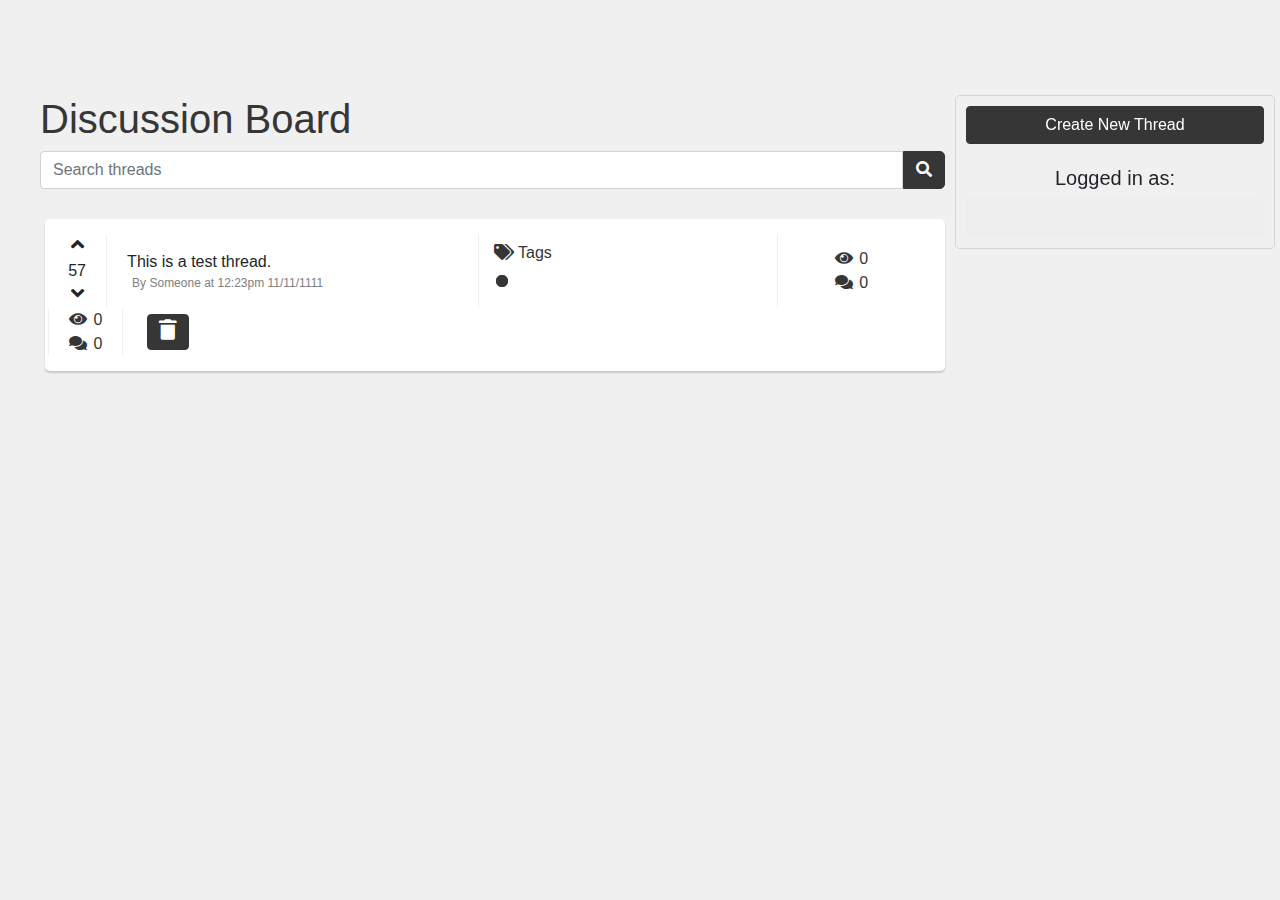
<file: bingle-web-api/src/main/resources/templates/discussion.html>
<!doctype html>

<html lang="en">
<head>
  <meta charset="utf-8">

  <title>Bingle</title>
  <meta name="description" content="The one-stop academic search engine platform.">
  <meta name="author" content="TEAM6">

  <link rel="stylesheet" href="../static/css/bootstrap.css" th:href="@{/css/bootstrap.css}">
  <link rel="stylesheet" th:href="@{/css/discussion.css}" href="../static/css/discussion.css">
  <link rel="stylesheet" href="../static/css/fontawesome-all.css" th:href="@{/css/fontawesome-all.css}">
  <link rel="stylesheet" th:href="@{/css/nav.css}" href="../static/css/nav.css">
  <!--[if lt IE 9]>
  <![endif]-->
</head>

<body>
    <div th:replace="fragments/header :: header">
    </div>

    <main role="main">

    <div class="row">    
    <div class="col-sm-9">
        <div class="heading">
            <h1>Discussion Board</h1>

            <div class="input-group" id='discussion-search'>
                    <input type="text" class="form-control search" placeholder="Search threads">
                    <div class="input-group-btn">
                        <button id="search-btn" class="btn" type="submit">
                            <i class="fa fa-search" aria-hidden="true"></i>
                        </button>
                    </div>
                </div>
        </div>
    
    <div class="content container" id='threads'>
        
        <div class="row thread" th:each="thread : ${threads}" th:id="${thread.id}" th:with="id=${thread.id}">
            <div class="col-sm-1 thread-vote">
                <div class="vote-btn upvote" th:style=" (${session.user != null} ? ( ${session.user?.voted['__${id}__'] == 1} ? 'color:orange' : 'color:black'))">
                    <i class="fa fa-angle-up" aria-hidden="true"></i>
                </div>
                <label th:text="${thread.voteCount}" class="votes">57</label>
                <div class="vote-btn downvote" th:style=" (${session.user != null} ? ( ${session.user?.voted['__${id}__'] == -1} ? 'color:blue' : 'color:black'))">
                    <i class="fa fa-angle-down" aria-hidden="true"></i>
                </div>
            </div>
            <div class="col-sm-5 thread-title">
                <!-- <h3 th:text="${thread.title}">This is a test thread.</h3> -->
                <a th:href="@{'/discussion/posts/' + ${thread.id}}" th:text="${thread.title}">This is a test thread.</a>
                <label th:text="|By ${thread.name} at ${#dates.format(thread.createdAt, 'MMM-dd-yyyy')}|">By Someone at 12:23pm 11/11/1111</label>
            </div>
            
            <div class="col-sm-4 thread-tags">
                <div class="row">
                    <div class="col-sm-12" style="margin-top: 7px;color: #363636;">
                        <i class="fa fa-tags" aria-hidden="true"></i>
                        <label>Tags</label>
                    </div>
                </div>

                <div class="row">
                    <div th:if="${thread.tags != null}" class="col-sm-12 tag-holder">
                        <label th:each="tag : ${thread.tags}" th:text="${tag}"></label>
                    </div>
                </div>
                
            </div>

            <div class="col-sm-2 thread-stats" th:unless="${session.user?.admin}">
                    <div class="stat">
                        <i class="fa fa-eye" aria-hidden="true"></i>
                        <label th:text="${thread.viewCount}">0</label>
                    </div>
                    <div>
                        <i class="fa fa-comments" aria-hidden="true"></i>
                        <label th:text="${thread.postCount}">0</label>
                    </div>
                </div>

            <div class="col-sm-1 thread-stats" th:if="${session.user?.admin}">
                <div class="stat">
                    <i class="fa fa-eye" aria-hidden="true"></i>
                    <label th:text="${thread.viewCount}">0</label>
                </div>
                <div>
                    <i class="fa fa-comments" aria-hidden="true"></i>
                    <label th:text="${thread.postCount}">0</label>
                </div>
            </div>

            <div class="col-sm-1 thread-delete" th:if="${session.user?.admin}">
                <div class="trash-btn">
                    <button class="btn delete-thread-btn" th:data-id="${thread.id}">
                        <i class="fa fa-trash" aria-hidden="true"></i>
                    </button>
                </div>
            </div>


        </div>
        
    </div>

    </div>

    <div class="col-sm-3 thread-side">
        <button id="btn-new-thread" class="btn btn-md btn-block" data-toggle="modal" data-target="#new-post-modal">
            Create New Thread
        </button>
        <div th:if="${session.user != null}">
            <h5 class="logged-in-label">Logged in as:</h5>
        </div>
        <div th:if="${session.user != null}" class="user-info">

            <h3 th:text="${session.user.username}"></h3>
        </div>
    </div>
</div> 
    </main>

    <div class="modal fade" id="new-post-modal">
        <div class="modal-dialog">
            <div class="modal-content">
               
                    <div class="modal-header">
                        <h4 class="modal-title">Create New Thread</h4>
                        <button type="button" class="close" data-dismiss="modal">&times;</button>
                    </div>
                    
                    <div class="modal-body">

                        <h4>Title</h4>


                        <div id="newpost-div">
                            <div class="input-group mb-2">
                                <input type="text" class="form-control" id="title-input" placeholder="Title">
                            </div>
                            <div class="input-group mb-2">
                                <textarea rows='10' cols='50' id="thread-input"></textarea>
                            </div>
                            <div class="input-group mb-2">
                                <input type="text" class="form-control" id="tags-input" placeholder="(Optional) Tags (Seperate each by a ';' )">
                            </div>
                        </div>
                                            


                    </div>
                        
            
                    <div class="modal-footer">
                        <button type="button" class="btn btn-success" data-dismiss="modal" id="disc-submitInfo">Submit</button>
                    </div>
              
            </div>
        </div>
    </div>

    
  <script src="../static/js/jquery-3.3.1.min.js" th:src="@{/js/jquery-3.3.1.min.js}"></script>
  <script src="../static/js/popper.min.js" th:src="@{/js/popper.min.js}"></script>
  <script src="../static/js/bootstrap.js" th:src="@{/js/bootstrap.js}"></script>
  <script src="../static/js/index.js" th:src="@{/js/index.js}"></script>
  <script src="../static/js/discussion.js" th:src="@{/js/discussion.js}"></script>
  <script th:inline="javascript">
    /*<![CDATA[*/
    $(document).ready(function() {
        console.log(/*[[${session.user}]]*/);
        var q = /*[[${session.user}]]*/ null;
        console.log(q);
        var deleteUrl = /*[[@{/threads/delete}]]*/ null;
        var userDNE = /*[[${session.user == null}]]*/ null;
        if (userDNE) {
            sessionStorage.setItem("logged in", false);
            $('#btn-new-thread').attr('data-target','#loginModal');
        }
        else{
            sessionStorage.setItem("logged in", true);
        }

        $(".delete-thread-btn").click(function () {
            var threadId = $(this).attr('data-id');
            var threadUrl = deleteUrl + '/' + threadId;
            var thisThread = $(this)

                $.ajax({
                    type: "DELETE",
                    url: threadUrl,
                    contentType: "application/json",
                    success: function (data) {
                        thisThread.closest('.thread').fadeOut();
                    },
                    error: function (data) {
                        console.log('An error occurred.');
                        console.log(data);
                    },
                });
            });


    });
    /*]]>*/
    </script>

  

  
</body>
</html>
</file>
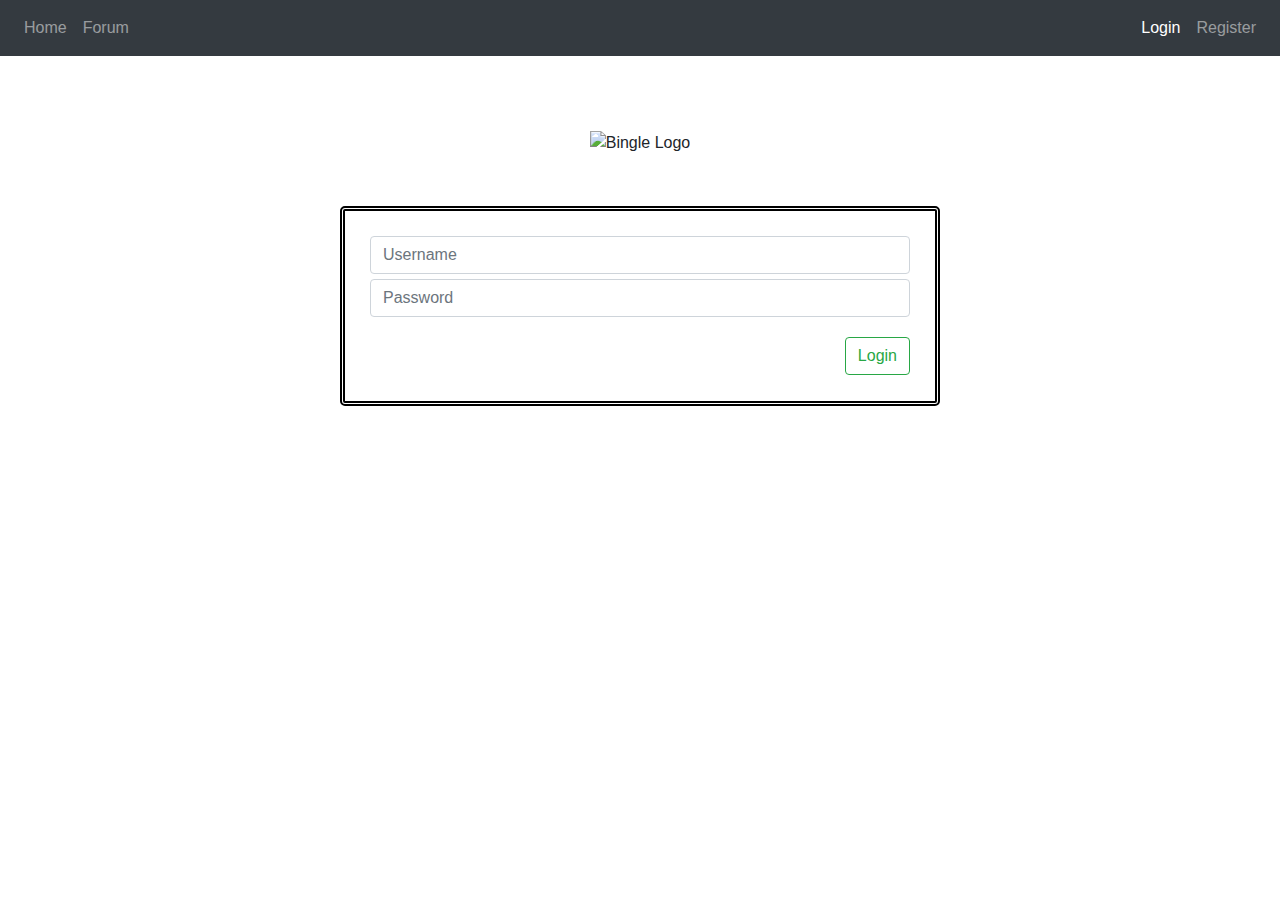
<file: bingle-web-api/src/main/resources/templates/login.html>
<!doctype html>

<html lang="en">
<head>
  <meta charset="utf-8">

  <title>Login</title>
  <meta name="description" content="The one-stop academic search engine platform.">
  <meta name="author" content="TEAM6">

  <link rel="stylesheet" href="../static/css/bootstrap.css" th:href="@{/css/bootstrap.css}">
  <link rel="stylesheet" th:href="@{/css/login.css}" href="../static/css/login.css">
  <link rel="stylesheet" href="../static/css/fontawesome-all.css" th:href="@{/css/fontawesome-all.css}">
  <!--[if lt IE 9]>
  <![endif]-->
</head>
<body>
	<nav class="navbar navbar-expand-md navbar-dark bg-dark fixed-top">
        <!--<a class="navbar-brand" href="/">Navbar</a>-->
        <button class="navbar-toggler" type="button" data-toggle="collapse" data-target="#navbarsExampleDefault" aria-controls="navbarsExampleDefault" aria-expanded="false" aria-label="Toggle navigation">
            <span class="navbar-toggler-icon"></span>
        </button>
    
        <div class="collapse navbar-collapse" id="navbarsExampleDefault">
            <ul class="navbar-nav mr-auto">
            <li class="nav-item">
                <a class="nav-link" href="/">Home <span class="sr-only">(current)</span></a>
            </li>
            <li class="nav-item">
            	<a class="nav-link" href="forum">Forum</a>
            </li>
            </ul>
            <ul class = "navbar-nav nav-right">
            <li class="nav-item active">
            	<a class="nav-link" href="login">Login</a>
            </li>
            <li class="nav-item">
                <a class="nav-link" href="register">Register</a>
            </li>
            </ul>
            
        </div>
    </nav>
    
    <main role="main" class="container">
	    <div class="content">
		    <img class = "logo" th:src="@{/assets/bingle.png}" alt="Bingle Logo">
		    <div class="box">
                <form method="post" action="/login" enctype="application/json">
                    <input name = "username" class="form-control mr-sm-2 username" type="text" placeholder="Username" aria-label="Username">
		    	    <input name = "password" class="form-control mr-sm-2 password" type="text" placeholder="Password" aria-label="Password">
		            <button class="btn btn-outline-success my-2 my-sm-0 login-btn" type="submit">Login</button>
                </form>
		    </div>
	    </div>
	</main>
	<script src="../static/js/jquery-3.3.1.min.js" th:src="@{/js/jquery-3.3.1.min.js}"></script>
  	<script src="../static/js/popper.min.js" th:src="@{/js/popper.min.js}"></script>
  	<script src="../static/js/bootstrap.js" th:src="@{/js/bootstrap.js}"></script>
</body>
</html>
</file>
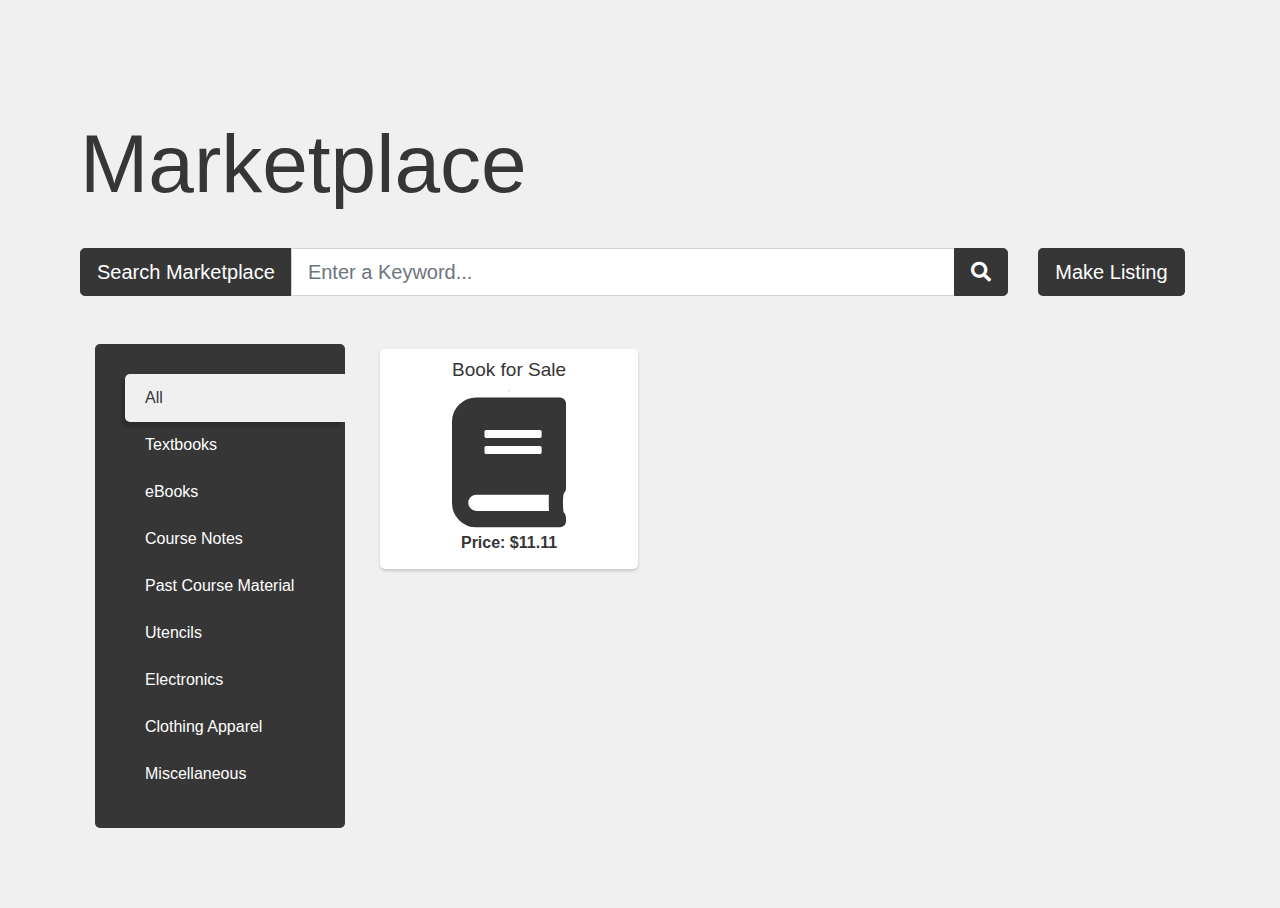
<file: bingle-web-api/src/main/resources/templates/marketplace.html>
<!doctype html>

<html lang="en">
<head>
  <meta charset="utf-8">

  <title>Bingle</title>
  <meta name="description" content="The one-stop academic search engine platform.">
  <meta name="author" content="TEAM6">

  <link rel="stylesheet" href="../static/css/bootstrap.css" th:href="@{/css/bootstrap.css}">
  <link rel="stylesheet" th:href="@{/css/marketplace.css}" href="../static/css/marketplace.css">
  <link rel="stylesheet" href="../static/css/fontawesome-all.css" th:href="@{/css/fontawesome-all.css}">
  <link rel="stylesheet" href="../static/css/croppie.css" th:href="@{/css/croppie.css}"/>
  <link rel="stylesheet" th:href="@{/css/nav.css}" href="../static/css/nav.css">
  <!--[if lt IE 9]>
  <![endif]-->
</head>

<body>
    <div th:replace="fragments/header :: header">
    </div>
    
    <div class="row">
	        <div class="col-sm-12">
                <h1 class="title-header">Marketplace</h1>
            </div>
    </div>
    
    <div id="view-listing" class="modal fade" tabindex="-1" role="dialog" aria-hidden="true">
            <div class="modal-dialog modal-dialog-centered modal-lg">
                    <div class="modal-content">
                    <div class="modal-header">
                        <h5 class="modal-title" id="show-listing-title">Modal title</h5>
                        <button type="button" class="close" data-dismiss="modal" aria-label="Close">
                        <span aria-hidden="true">&times;</span>
                        </button>
                    </div>
                    <div class="modal-body">
                        <div class="container">
                                <div class="row">
                                    <div class="col-sm-5 text-center">
                                        <div class="img-holder img-thumbnail">
                                            <i class="fas fa-book"></i>
                                        </div>
                                        
                                    </div>
                                    <div class="col-sm-7">
                        
                                        <div class="row">
                                            <div class="col-sm-3 text-right">
                                                <label><i class="fas fa-eye"></i></label>
                                            </div>
                                            <div class="col listing-data">
                                                <label id="show-listing-viewcount">...</label>
                                            </div>
                                        </div>

                                        <div class="row">
                                                <div class="tag-label col-sm-3 text-right">
                                                    <i class="fa fa-tags" aria-hidden="true"></i>
                                                </div>
                                                <div class="col listing-data listing-tag-holder">
                                                </div>
                                            </div>

                                        <div class="row">
                                                <div class="col-sm-3 text-right">
                                                    <label>Category:</label>
                                                </div>
                                                <div class="col listing-data">
                                                    <label id="show-listing-category">...</label>
                                                </div>
                                            </div>
                        
                                        <div class="row">
                                            <div class="col-sm-3 text-right">
                                                <label>Price:</label>
                                            </div>
                                            <div class="col listing-data">
                                                <label id="show-listing-price">...</label>
                                            </div>
                                        </div>
                        
                                        <div class="row">
                                            <div class="col-sm-3 text-right">
                                                <label>Posted By:</i></label>
                                            </div>
                                            <div class="col listing-data">
                                                <label id="show-listing-user">...</label>
                                            </div>
                                        </div>

                                        <div class="row">
                                            <div class="col-sm-3 text-right">
                                                <label>E-mail:</i></label>
                                            </div>
                                            <div class="col listing-data">
                                                <label id="show-listing-email">...</label>
                                            </div>
                                        </div>
                        
                                        <div class="row">
                                            <div class="col-sm-3 text-right">
                                                <label>Phone No:</i></label>
                                            </div>
                                            <div class="col listing-data">
                                                <label id="show-listing-phone">...</label>
                                            </div>
                                        </div>
                        
                                        <div class="row">
                                                <div class="col-sm-3 text-right">
                                                    <label>Description:</i></label>
                                                </div>
                                                <div class="col listing-data">
                                                    <label id="show-listing-desc">...</label>
                                                </div>
                                        </div>
                        
                                    </div>
                                </div>
                            </div>
                    </div>
                    <div id="view-listing-btns" class="modal-footer">
                        <button type="button" class="btn btn-secondary" data-dismiss="modal">Close</button>
                    </div>
                    </div>
            </div>
          </div>

    <div class="row">
	        <div class="col-sm-10">
                    <div class="input-group input-group-lg">
                        <div class="input-group-prepend">
                            <span class="input-group-text" id="search-prepend">Search Marketplace</span>
                        </div>
                        <input id="market-search" type="search" placeholder="Enter a Keyword..." class="form-control" aria-label="Large">
                        <!-- <i id="search-cancel" class="fa fa-times-circle"></i> -->
                        <div class="input-group-append">
                            <button class="btn btn-outline-secondary market-search-btn" type="button"><i class="fa fa-search" aria-hidden="true"></i></button>
                        </div>
                    </div>
            </div>
        	<div class="col-sm-2">
            	<div class="make-listing" th:if="${session.user} != null">
            		<button id="make-listing-btn" class="btn btn-lg pull-right" data-toggle="modal" data-target="#listing-modal">
                        Make Listing
                    </button>
            	</div>
            </div>
    </div>

    <div class="modal fade" id="listing-modal">
        <div class="modal-dialog">
            <div class="modal-content">
                <form id="add-listing">
                
                    <div class="modal-header">
                        <h4 class="modal-title">Make Listing</h4>
                        <button type="button" class="close" data-dismiss="modal">&times;</button>
                    </div>
                    
                    <div class="modal-body">
                    
                            <div class="input-group mb-2">
                                <div class="input-group-prepend">
                                  <label class="input-group-text" for="inputGroupSelect01">Category</label>
                                </div>
                                <select class="custom-select" id="category-inpt">
                                  <option selected>Select a Category...</option>
                                  <option value="textbook">Textbooks</option>
                                  <option value="ebook">eBooks</option>
                                  <option value="coursenote">Course Notes</option>
                                  <option value="coursematerial">Past Course Material</option>
                                  <option value="utencil">Utencil</option>
                                  <option value="electronic">Electronics</option>
                                  <option value="clothing">Clothing Apparel</option>
                                  <option value="misc">Miscellaneous</option>
                                </select>
                            </div>


                            <div class="input-group mb-2">
                                    <div class="input-group-prepend">
                                        <span class="input-group-text">Title</span>
                                    </div>
                                    <input required type="text" class="form-control" id="title-inpt" placeholder="Name your posting...">
                            </div>

                            <div class="input-group mb-2">
                                <div class="input-group-prepend">
                                    <span class="input-group-text">$</span>
                                </div>
                                <input required id="price-inpt" type="number" min="0" step="1" class="form-control" placeholder="Price...">
                            </div>

                            <div class="input-group mb-2">
                                    <div class="input-group-prepend">
                                        <span class="input-group-text">Email</span>
                                    </div>
                                    <input required type="email" class="form-control" id="mail-inpt" placeholder="Where others can send inquiries...">
                            </div>

                            <div class="input-group mb-2">
                                    <div class="input-group-prepend">
                                        <span class="input-group-text">Phone No.</span>
                                    </div>
                                    <input type="text" pattern="^\d{3}-\d{3}-\d{4}$" class="form-control" id="phone-inpt" placeholder="Format: XXX-XXX-XXXX">
                            </div>

                            <div class="input-group mb-2">
                                <div class="input-group-prepend">
                                    <span class="input-group-text">Listing<br>Description</span>
                                </div>
                                <textarea id="listing-desc" class="form-control" placeholder="Describe what you're selling here..." aria-label="Description"></textarea>
                            </div>

                            <div class="input-group mb-2" style="margin-top:25px;">
                                <div class="placeholder-img-upload text-center">
                                    <h3>Please Upload an Image</h3>
                                </div>
                                <div id="crop-listing" style="display:none;">
                                </div>
                            </div>
                            
                            <div class="input-group mb-2" style="margin-top:50px;">
                                <input type="file" name="uploadImgListing" class="form-control-file" id="upload-img" placeholder="Upload Image" />
                            </div>
                            
                            <div class="input-group mb-2">
                                <div class="input-group-prepend">
                                    <span class="input-group-text">Tags</span>
                                </div>
                                <input type="text" class="form-control" id="tags-inpt" placeholder="(Optional) Tags (Seperate each by a ';' )">
                            </div>

                    
                    </div>
                    

                    <!-- Modal footer -->
                    <div class="modal-footer">
                    <button type="submit" class="btn btn-success" id="submitInfo">Submit</button>
                    </div>
                </form>
            </div>
        </div>
    </div>

    <main role="main" class="container">

    <div class="content">
        <div class="row">
            <div class="col-sm-3">
                <div class="categories list-group" role="tablist">
                    <a class="list-group-item list-group-item-action active" href="#category-all" data-toggle="list" role="tab">All</a>
                    <a class="list-group-item list-group-item-action" href="#category-textbook" data-filter="textbook" data-toggle="list" role="tab">Textbooks</a>
                    <a class="list-group-item list-group-item-action" href="#category-ebook" data-filter="ebook" data-toggle="list" role="tab">eBooks</a>
                    <a class="list-group-item list-group-item-action" href="#category-coursenote" data-filter="coursenote" data-toggle="list" role="tab">Course Notes</a>
                    <a class="list-group-item list-group-item-action" href="#category-coursematerial" data-filter="coursematerial" data-toggle="list" role="tab">Past Course Material</a>
                    <a class="list-group-item list-group-item-action" href="#category-utencil" data-filter="utencil" data-toggle="list" role="tab">Utencils</a>
                    <a class="list-group-item list-group-item-action" href="#category-electronic" data-filter="electronic" data-toggle="list" role="tab">Electronics</a>
                    <a class="list-group-item list-group-item-action" href="#category-clothing" data-filter="clothing" data-toggle="list" role="tab">Clothing Apparel</a>
                    <a class="list-group-item list-group-item-action" href="#category-misc" data-filter="misc" data-toggle="list" role="tab">Miscellaneous</a>
                </div>
            </div> 
            <div class="col-sm-9">
                <div class="listings">
                    <div class="item textbooks" th:each="listing : ${listings}" th:data-id="${listing.id}" th:class="${'item ' + listing.category}">
                        <h3 th:text="${listing.title}">Book for Sale</h3>
                        <img th:if="${listing.image}" th:src="${listing.image}" />
                        <i th:unless="${listing.image}" class="fas fa-book"></i>
                        <label th:text="${'Price: $' + listing.price}">Price: $11.11</label>
                    </div>
                </div>
            </div>
        </div>
            
            
    </div>

    </main>
  <script src="../static/js/jquery-3.3.1.min.js" th:src="@{/js/jquery-3.3.1.min.js}"></script>
  <script src="../static/js/popper.min.js" th:src="@{/js/popper.min.js}"></script>
  <script src="../static/js/bootstrap.js" th:src="@{/js/bootstrap.js}"></script>
  <script src="../static/js/index.js" th:src="@{/js/index.js}"></script>
  <script src="../static/js/croppie.js" th:src="@{/js/croppie.js}"></script>

    <script th:inline="javascript">
    /*<![CDATA[*/

    $(document).ready(function() {
        var all_listing_items = $('.item');
        var curr_user = /*[[${curr_user}]]*/ null;
        var is_admin = /*[[${is_admin}]]*/ null;

        $("#market-search").keyup(function(event) {
            if (event.keyCode === 13) {
                $(".market-search-btn").click();
            }
        });

        $('.item').on('click', function(e) {
            viewListing($(this).attr('data-id'));
        });

        $('#market-search').on('input', function(e) {
            if('' == this.value) {
                if ($('.item').length < all_listing_items.length) {
                    $('.listings').html('');
                    $('.listings').append(all_listing_items);
                    $('.item').on('click', function() {
                        viewListing($(this).attr('data-id'));
                    });
                }
            }
        });

        $("#nav-site #nav-marketplace").addClass("active");
        
        var search_url = /*[[@{/marketplace/search/}]]*/ '/marketplace/search/';
        var delete_url = /*[[@{/marketplace/delete/}]]*/ '/marketplace/delete/';

        $('.market-search-btn').on('click', function() {
            var search_query = search_url + $('#market-search').val();
            $.ajax({
                type: "GET",
                url: search_query,
                contentType: "application/json",
                success: function (data) {
                    console.log(data);
                    if (data == null) {
                        console.log(all_listing_items);
                        $('.listings').html('');
                        $('.listings').append(all_listing_items);
                        $('.item').on('click', function() {
                            viewListing($(this).attr('data-id'));
                        });
                    } else {
                        $('.listings').html('');
                        console.log(all_listing_items);
                        // $('.item').fadeOut(0);
                        for (var i=0; i < data.length; i++) {
                            var elmt = $(document.createElement('div'));
                            elmt.addClass('item');
                            elmt.addClass(data[i].category);
                            elmt.attr('data-id', data[i].id);
                            if (data[i].image != null) {
                                elmt.html(`<h3>` + data[i].title + `</h3>
                                            <img src="` + data[i].image + `" />
                                            <label>Price: $` + data[i].price + `</label>`);
                            } else {
                                elmt.html(`<h3>` + data[i].title + `</h3>
                                            <i class="fas fa-book"></i>
                                            <label>Price: $` + data[i].price + `</label>`);
                            }
                            
                            console.log(elmt);
                            elmt.on('click', function() {
                                viewListing($(this).attr('data-id'));
                            });

                            $('.listings').append(elmt);
                        }

                    }
                    
                    
                },
                error: function (data) {
                    console.log('An error occurred.');
                    console.log(data);
                },
            });
        });

        var view_listing_url = /*[[@{/marketplace/}]]*/ '/marketplace/';

        function viewListing(data_id) {
            var get_listing = view_listing_url + data_id;
            console.log(get_listing);
            $.ajax({
                type: "POST",
                url: get_listing,
                contentType: "application/json",
                success: function (data) {
                    console.log(data);
                    $('#show-listing-title').html(data.title);
                    $('#show-listing-viewcount').html(data.viewCount);
                    console.log($('.categories a[data-filter="' + data.category + '"]').html());
                    $('#show-listing-category').html($('.categories a[data-filter="' + data.category + '"]').html());
                    $('#show-listing-user').html(data.username);
                    $('#show-listing-desc').html(data.description);
                    $('#show-listing-price').html('$' + data.price);
                    $('#show-listing-phone').html(data.phoneNo);
                    $('#show-listing-email').html(data.email);
                    $('.listing-tag-holder').html('');
                    if (data.tags != null) {
                        for (var i=0; i < data.tags.length; i++) {
                            $('.listing-tag-holder').append('<label>' + data.tags[i] + '</label>');
                        }
                    }
                    
                    if (data.image != null) {
                        $('.img-holder').html('<img src="' + data.image + '" />');
                    } else {
                        $('.img-holder').html('<i class="fas fa-book"></i>');
                    }
                    

                    if (curr_user === data.username || is_admin){
                        //Create the delete button here
                        var delete_button = $(document.createElement('button'));
                        delete_button.addClass('btn');
                        delete_button.addClass('btn-danger');
                        delete_button.attr('id', 'delete-listing-button');
                        delete_button.attr('type', 'button');
                        delete_button.html('Delete');
                        $('#view-listing').on('hidden.bs.modal', function () {
                            delete_button.remove();
                        })
                        delete_button.on('click', function(){
                            $.ajax({
                                type: "DELETE",
                                url: delete_url + data.id,
                                success: function () {
                                    console.log(data.id);
                                    all_listing_items.remove('.item[data-id="' + data.id + '"]');
                                    all_listing_items = all_listing_items.not('.item[data-id="' + data.id + '"]');
                                    $('#view-listing').modal('hide');
                                },
                                error: function (data) {
                                    console.log('An error occurred.');
                                },
                            });
                        });

                        $('#view-listing-btns').prepend(delete_button);
                    }
                    
                    $('#view-listing').modal('show');
                },
                error: function (data) {
                    console.log('An error occurred.');
                    console.log(data);
                },
            });

        }

        
        

        var listing_url = /*[[@{/marketplace/create}]]*/ '/marketplace/create';

        

        $("#add-listing").submit(function (e) {
            e.preventDefault();

            img_crop.croppie('result', {
                type: 'base64'
            }).then(function(file){
                var imgFile = null;
                if (file != 'data:,') {
                    imgFile = file;
                }
                console.log(file);
                console.log(imgFile);
                var listing_data = {    title : $("#title-inpt").val() , 
                                    price : $("#price-inpt").val(),
                                    description: $("#listing-desc").val(),
                                    email: $("#mail-inpt").val(),
                                    viewCount: 0,
                                    phoneNo: $("#phone-inpt").val(),
                                    category: $("#category-inpt").val(),
                                    tags:  $("#tags-inpt").val().split(";"),
                                    image: imgFile };

                console.log(listing_data);
                $.ajax({
                    type: "PUT",
                    url: listing_url,
                    data: JSON.stringify(listing_data),
                    contentType: "application/json",
                    success: function (data) {
                        $("#listing-modal").modal("hide");
                        console.log(data);
                        var elmt = $(document.createElement('div'));
                        elmt.addClass('item');
                        elmt.addClass(data.category);
                        elmt.attr('data-id', data.id);
                        if (data.image != null) {
                            elmt.html(`<h3>` + data.title + `</h3>
                                        <img src="` + data.image + `" />
                                        <label>Price: $` + data.price + `</label>`);
                        } else {
                            elmt.html(`<h3>` + data.title + `</h3>
                                        <i class="fas fa-book"></i>
                                        <label>Price: $` + data.price + `</label>`);
                        }
                        
                        console.log(elmt);
                        elmt.on('click', function() {
                            viewListing($(this).attr('data-id'));
                        });
                        all_listing_items.push(elmt[0]);
                        console.log(all_listing_items);
                        $('.listings').append(elmt);
                        $('#add-listing').trigger("reset");

                    },
                    error: function (data) {
                        console.log('An error occurred.');
                        console.log(data);
                    },
                });
            
            
            });
            
        });

        $('.categories .list-group-item').on('click', function() {
           var filter = $(this).attr('href').replace('#category-','');
           console.log(filter);
           if (filter === 'all') {
               $('.item').fadeIn(100);
           } else {
               $('.item').fadeOut(0);
               $('.item.' + filter).fadeIn(100);
           }
        });
        
        
        // upload crop
        var img_crop = $('#crop-listing').croppie({
            viewport: {
                width: 230,
                height: 138
            }
        });

        $('#upload-img').on('change', function(input) {

            if (input.target.files && input.target.files[0]) {
                var reader = new FileReader();

                reader.onload = function (e) {
                    img_crop.croppie('bind', {
                        url: e.target.result
                    });
                }

                reader.readAsDataURL(input.target.files[0]);
                $('.placeholder-img-upload').hide();
                $('#crop-listing').show();
            }
        });


        // function readFile(input) {
        //     if (input.files && input.files[0]) {
        //         var reader = new FileReader();

        //         reader.onload = function (e) {
        //         $('#main-cropper').croppie('bind', {
        //             url: e.target.result
        //         });
        //         $('.actionDone').toggle();
        //         $('.actionUpload').toggle();
        //         }

        //         reader.readAsDataURL(input.files[0]);
        //     }
        // }
    
    });

        


    /*]]>*/
    </script>

  
</body>
</html>
</file>
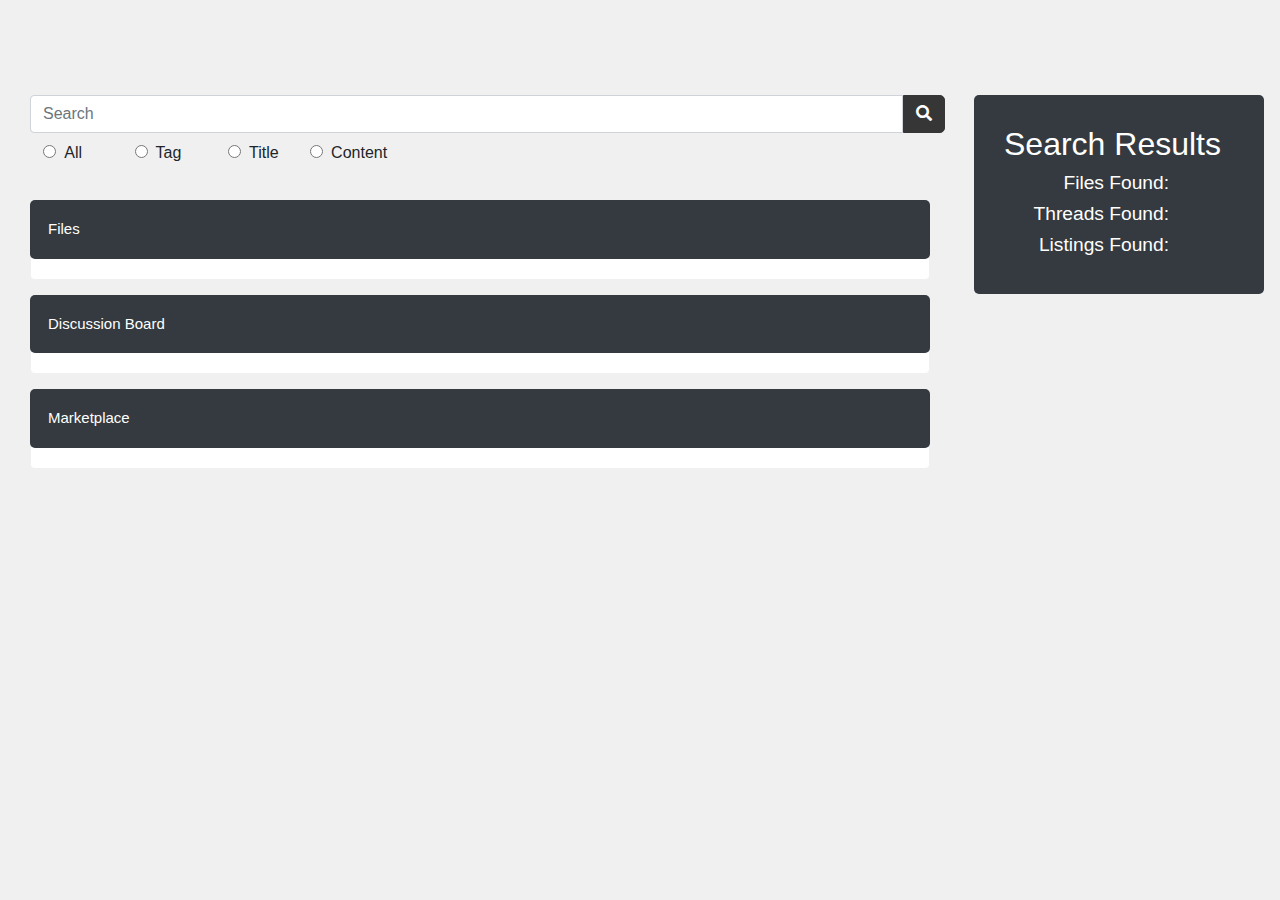
<file: bingle-web-api/src/main/resources/templates/resultpage.html>
<!doctype html>

<html lang="en">
<head>
  <meta charset="utf-8">

  <title>Bingle</title>
  <meta name="description" content="The one-stop academic search engine platform.">
  <meta name="author" content="TEAM6">

  <link rel="stylesheet" href="../static/css/bootstrap.css" th:href="@{/css/bootstrap.css}">
  <link rel="stylesheet" th:href="@{/css/discussion.css}" href="../static/css/discussion.css">
  <link rel="stylesheet" th:href="@{/css/resultpage.css}" href="../static/css/resultpage.css">
  <link rel="stylesheet" href="../static/css/fontawesome-all.css" th:href="@{/css/fontawesome-all.css}">
  <link rel="stylesheet" th:href="@{/css/nav.css}" href="../static/css/nav.css">
  <!--[if lt IE 9]>
  <![endif]-->
</head>

<body>
<div th:replace="fragments/header :: header">
</div>

<!-- <div class="row">
      <div class="col-sm-11"></div>
      <div class="col-sm-1">
          <div class="register">
            <button id="register-btn" class="btn btn-dark btn-lg pull-right" data-toggle="modal" data-target="#registerModal">
                    Register
                </button>
          </div>
        </div>
</div> -->


<div id="view-listing" class="modal fade" tabindex="-1" role="dialog" aria-hidden="true">
    <div class="modal-dialog modal-dialog-centered modal-lg">
            <div class="modal-content">
            <div class="modal-header">
                <h5 class="modal-title" id="show-listing-title">Modal title</h5>
                <button type="button" class="close" data-dismiss="modal" aria-label="Close">
                <span aria-hidden="true">&times;</span>
                </button>
            </div>
            <div class="modal-body">
                <div class="container">
                        <div class="row">
                            <div class="col-sm-5 text-center">
                                <div class="img-holder img-thumbnail">
                                    <i class="fas fa-book"></i>
                                </div>
                                
                            </div>
                            <div class="col-sm-7">
                
                                <div class="row">
                                    <div class="col-sm-3 text-right">
                                        <label><i class="fas fa-eye"></i></label>
                                    </div>
                                    <div class="col listing-data">
                                        <label id="show-listing-viewcount">...</label>
                                    </div>
                                </div>

                                <div class="row">
                                        <div class="col-sm-3 text-right">
                                            <label>Category:</label>
                                        </div>
                                        <div class="col listing-data">
                                            <label id="show-listing-category">...</label>
                                        </div>
                                    </div>
                
                                <div class="row">
                                    <div class="col-sm-3 text-right">
                                        <label>Price:</label>
                                    </div>
                                    <div class="col listing-data">
                                        <label id="show-listing-price">...</label>
                                    </div>
                                </div>
                
                                <div class="row">
                                    <div class="col-sm-3 text-right">
                                        <label>Posted By:</i></label>
                                    </div>
                                    <div class="col listing-data">
                                        <label id="show-listing-user">...</label>
                                    </div>
                                </div>
                
                                <div class="row">
                                    <div class="col-sm-3 text-right">
                                        <label>Phone No:</i></label>
                                    </div>
                                    <div class="col listing-data">
                                        <label id="show-listing-phone">...</label>
                                    </div>
                                </div>
                
                                <div class="row">
                                    <div class="col-sm-3 text-right">
                                        <label>E-mail:</i></label>
                                    </div>
                                    <div class="col listing-data">
                                        <label id="show-listing-email">...</label>
                                    </div>
                                </div>
                
                                <div class="row">
                                        <div class="col-sm-3 text-right">
                                            <label>Description:</i></label>
                                        </div>
                                        <div class="col listing-data">
                                            <label id="show-listing-desc">...</label>
                                        </div>
                                </div>
                
                            </div>
                        </div>
                    </div>
            </div>
            <div id="view-listing-btns" class="modal-footer">
                <button type="button" class="btn btn-secondary" data-dismiss="modal">Close</button>
            </div>
            </div>
    </div>
  </div>



<div class="modal fade" id="registerModal">
  <div class="modal-dialog">
    <div class="modal-content">


      <div class="modal-header">
        <h4 class="modal-title">Register Account</h4>
        <button type="button" class="close" data-dismiss="modal">&times;</button>
      </div>

    </div>
  </div>
</div>

<main role="main">

  <div class="row">
    <div class="col-sm-9">
      <div class="search-heading">
        <form class="input-group" id="queryForm">
          <div class="input-group">
            <input type="text" id = "queryString" class="form-control" placeholder="Search">
            <div class="input-group-btn">
              <button id="search-btn" class="btn btn-dark" type="submit">
                <i class="fa fa-search" aria-hidden="true"></i>
              </button>
            </div>
          </div>
          <div class="row" style="width:100%;">
            <div class="col-sm-5">
              <div class="row" style="margin-top: 4px;">

                  <div class="col-sm-3 search-by"> 
                      <input type="radio" name="option" value="All" id="All">
                      <label class="radio-inline">
                          All
                      </label>
                    </div>
                    <div class="col-sm-3 search-by">
                        <input type="radio" name="option" value="Tag" id="Tag">
                        <label class="radio-inline">
                            Tag
                          </label>
                    </div>
                    <div class="col-sm-3 search-by">
                        <input type="radio" name="option" value="Title" id="Title">
                        <label class="radio-inline">
                            Title
                        </label>
                    </div>
                    <div class="col-sm-3 search-by">
                        

                          <input type="radio" name="option" value="Content" id="Content" >
                        <label class="radio-inline"> 
                            Content
                        </label>
                    </div>
              </div>
               
            </div>
              


          </div>
          
        </form>
      </div>

      <div class="content container" id='results'>

          <button class="accordion">Files</button>
          <div id="file-panel" class="panel">
          </div>
          
          <button class="accordion">Discussion Board</button>
          <div id="disc-panel" class="panel">
          </div>
          
          <button class="accordion">Marketplace</button>
          <div id="market-panel" class="panel">
          </div>

      </div>

    </div>

    <div class="col-sm-3 right-fix">
      <div class="search-results bg-dark">
        <h3>Search Results</h4>
          <div class="row">
              <div class="col-sm-9 searchstat text-right"><h4>Files Found: </h4></div>
              <div class="col-sm-3 searchstat"><h4 id="file-results"></h4></div>          
          </div>
          
          <div class="row">
              <div class="col-sm-9 searchstat text-right"><h4>Threads Found: </h4></div>
              <div class="col-sm-3 searchstat"><h4 id="thread-results"></h4></div>          
          </div>

          <div class="row">
              <div class="col-sm-9 searchstat text-right"><h4>Listings Found: </h4></div>
              <div class="col-sm-3 searchstat"><h4 id="marketplace-results"></h4></div>          
          </div>
      </div>

    </div>

  </div>
</main>

<div class="modal fade" id="new-post-modal">
  <div class="modal-dialog">
    <div class="modal-content">

      <div class="modal-header">
        <h4 class="modal-title">Create new post</h4>
        <button type="button" class="close" data-dismiss="modal">&times;</button>
      </div>

      <div class="modal-body">

        <h4>Title</h4>


        <div id="newpost-div">
          <div class="input-group mb-2">
            <input type="text" class="form-control" id="title-input" placeholder="Title">
          </div>
          <div class="input-group mb-2">
            <textarea rows='10' cols='50' id="thread-input"></textarea>
          </div>
        </div>



      </div>


      <div class="modal-footer">
        <button type="button" class="btn btn-success" data-dismiss="modal" id="submitInfo">Submit</button>
      </div>

    </div>
  </div>
</div>


<script src="../static/js/jquery-3.3.1.min.js" th:src="@{/js/jquery-3.3.1.min.js}"></script>
<script src="../static/js/popper.min.js" th:src="@{/js/popper.min.js}"></script>
<script src="../static/js/bootstrap.js" th:src="@{/js/bootstrap.js}"></script>
<script src="../static/js/index.js" th:src="@{/js/index.js}"></script>
<script src="../static/js/resultpage.js" th:src="@{/js/resultpage.js}"></script>


</body>
</html>
</file>
<file: bingle-web-api/src/main/resources/static/css/discussion.css>
body {
    padding-top: 5rem;
    background-color: #f0f0f0;
}

main {
    margin: 15px;
}

h1 {
    color: #363636;
}

#search-btn {
    border-radius: 0px 5px 5px 0px;
    background-color: #363636;
    border: 1px solid #363636;
    color: #fff;
}

#btn-new-thread {
    background-color: #363636;
    border: 1px solid #363636;
    color: #fff;
}

.heading {
    margin-left: 25px;
}

.thread {
    min-height: 50px;
    padding: 15px 3px;
    margin-left: 15px;
    cursor: pointer;
    box-shadow: 0 2px 2px rgba(0,0,0,0.17);
    border-radius: 5px;
    margin-top: 5px;
    background-color: #fff;
}

.thread:hover {
    box-shadow: 0 2px 5px rgba(0,0,0,0.27);
}

.border {
    border: 1px solid;
}

.thread-vote {
    display: flex;
    flex-direction: column;
    align-items: center;
    max-width: 6.5%;
}

.thread-vote label {
    margin-bottom: 0;
}

.thread-title {
    padding: 0;
    display: flex;
    flex-direction: column;
    justify-content: center;
    border-left: 1px solid #f0f0f0;
    border-right: 1px solid #f0f0f0;
    padding-left: 20px;
    padding-right: 20px;
}

.thread-title a {
    color: #363636;
}

.thread-title label {
    margin-bottom: 0;
    font-size: 12px;
    margin-left: 5px;
    color: grey;
}

.input-group textarea {
    width: 100%;
}

.thread-stats {
    display: flex;
    flex-direction: column;
    align-items: center;
    justify-content: center;
    border-left: 1px solid #f0f0f0;
    color: #363636;
}

.thread-stats label {
    margin-bottom: 0;
    margin-left: 2px;
}

.thread-delete {
    display: flex;
    flex-direction: column;
    align-content: center;
    justify-content: center;
    padding-right: 0;
    text-align: center;
    border-left: 1px solid #f0f0f0;
}

.thread-delete .trash-btn .delete-thread-btn:hover{
    background-color: #dc3545;
}

.thread-delete i {
    font-size: 20px;
    color: #fff;
}

.delete-thread-btn {
    padding: 5px 11px;
    background-color: #363636;
    border: 1px solid #363636;
    color: #fff;
}

#discussion-search {
    margin-bottom: 30px;
}

.vote-btn {
    width: 100%;
    text-align: center;
}

.vote-btn.upvote:hover {
    color: rgb(255, 204, 110);
}

.vote-btn.downvote:hover {
    color: #6083d0;
}

.vote-btn i {
    font-size: 21px;
}

.tag-holder {
    display: flex;
    flex-wrap: wrap;
}

.tag-holder label {
    padding: 5px;
    margin: 0;
    color: white;
    border-radius: 5px;
    font-size: 9px;
    margin: 2px;
    background-color: #363636;
    border: 1px solid #363636;
}

.thread-side {
    position: fixed;
    right: 5px;
    border: 1px solid #ced4da;
    padding: 10px;
    border-radius: 5px;
}

.logged-in-label {
    text-align: center;
    margin-top: 22px;
}

.user-info {
    display: flex;
    align-items: center;
    justify-content: center;
    padding-top: 15px;
    padding-bottom: 25px;
    background-color: #eee;
    border-radius: 5px;
}

.user-info h3 {
    margin: 0px 5px;
    text-align: center;
}
</file>
<file: bingle-web-api/src/main/resources/static/css/nav.css>
nav {
    background-color: #363636;
    box-shadow: 0 7px 20px rgba(0,0,0,0.17);
}

#login-btn {
    background-color: #303030;
    padding-left: 20px;
    border: 1px solid;
    padding-right: 20px;
}

#register-btn {
    background-color: #303030;
    padding-left: 20px;
    border: 1px solid;
    padding-right: 20px;
} 

.sign-out-btn {
    background-color: #303030;
    padding-left: 20px;
    border: 1px solid;
    padding-right: 20px;
}

#navbarMain ul .nav-item {
    margin: 0 5px;
}

#crawler-load {
    height: 20px;
    margin-bottom: 4px;
}
</file>
<file: bingle-web-api/src/main/resources/static/css/login.css>
.box {
	width: 600px;
	height: 200px;
	border-style: double;
    border-color: black;
    border-width: 5px;
    border-radius: 5px;
    padding: 25px;
    margin: auto;
    margin-top: 4vw;
}

.username {
	margin-bottom: 5px;
}

.password {
	margin-bottom: 20px;
}

.login-btn {
	float: right;
}

body {
    padding-top: 5rem;
}

.content {
    text-align: center;
}

.logo {
	margin-top: 4vw;
	height: 92px;
	width: 272px;
	
}
</file>
<file: bingle-web-api/src/main/resources/static/css/marketplace.css>
body {
    padding: 5rem;
    background-color: #f0f0f0;
}

input[type="search"]::-webkit-search-cancel-button {
    -webkit-appearance: searchfield-cancel-button;
}

.content {
    margin-top: 3rem;
}

.title-header {
    font-size: 82px;
    margin: 35px 0;
    color: #363636;
}

.categories {
    display: flex;
    flex-direction: column;
    padding: 30px 0 30px 30px;
    border-radius: 5px;
    background-color: #363636;
}

#search-prepend {
    background-color: #363636;
    color: #fff;
    border-color: #363636;
}

.categories .list-group-item {
    background-color: #363636;
    color: #fff;
    border: none;
}
.categories .list-group-item:hover {
    background-color: #42484e;
    border-radius: 5px;
}

.categories .list-group-item.active {
    background-color: #f0f0f0;
    box-shadow: -4px 5px 3px rgba(0,0,0,0.17);
    color: #343a40;
    border-radius: 5px 0px 0px 5px;
    color: #363636;
}

.listings {
    display: flex;
    flex-wrap: wrap;
}

.market-search-btn {
    background-color: #363636;
    color: #fff;
    border-color: #363636;
}

.item {
    padding: 10px;
    width: 258px;
    height: 220px;
    margin: 5px;
    overflow: hidden;
    display: flex;
    flex-direction: column;
    align-items: center;
    cursor: pointer;
    border-radius: 5px;
    -webkit-transition: all 0.5s cubic-bezier(0.159, 0.79, 0.47, 1);
    transition: all 0.5s cubic-bezier(0.159, 0.79, 0.47, 1);
    box-shadow: 0 2px 3px rgba(0,0,0,0.17);
    color: #363636;
    background-color: #fff;
}

.item img {
    border: 1px double #dadada;
    border-radius: 5px;
}

.item:hover {
    -webkit-transform: scale(1.05, 1.05);
    transform: scale(1.05, 1.05);
}

.item::after {
    content: "";
    box-shadow: 0px 4px 13px rgba(0, 0, 0, 0.2);
    opacity: 0;
    -webkit-transition: all 0.5s cubic-bezier(0.159, 0.79, 0.47, 1);
    transition: all 0.5s cubic-bezier(0.159, 0.79, 0.47, 1);
}

.item:hover::after {
    opacity: 1;
}

.item h3 {
    white-space: nowrap;
    overflow: hidden;
    text-overflow: ellipsis;
    width: 230px;
    text-align: center;
    font-size: 19px;
}

.item label {
    font-weight: 600;
    margin: 0;
    margin-top: 4px;
}

.item i {
    font-size: 130px;
    margin-top: 5px;
}

.border {
    border: 1px solid black;
    min-height: 50px;
}


.title {
    font-size: 6rem;
    margin-bottom: 2rem;
}

.nav-right {
	float: right;
}

#search-btn {
    border-radius: 0px 5px 5px 0px;
}

#modal-body textarea {
    width: 100%;
}


.listing-header {
    margin-bottom: 30px;
}

.img-holder {
    padding: 30px;
}

.listing-data {
    font-weight: 600;
}

i.fa-book-open {
    font-size: 130px;
}

i.fa-book {
    font-size: 130px;
    color: #363636;
}

.placeholder-img-upload {
    height: 200px;
    width: inherit;
    display: flex;
    align-items: center;
    justify-content: center;
    background-color: #e9ecef;
    color: #495056;
}

#crop-listing {
    height: 200px;
    width: inherit;
}

.listing-tag-holder {
    display: flex;
    flex-wrap: wrap;
    margin-bottom: 4px;
}

.listing-tag-holder label {
    padding: 3px;
    color: white;
    border-radius: 5px;
    font-size: 9px;
    margin: 4px 6px 4px 0px;
    background-color: #363636;
    border: 1px solid #363636;
}

.tag-label.col-sm-3 .fa-tags {
    margin-right: -2px;
    margin-top: 7px;
    margin-bottom: 10px;
}

#make-listing-btn {
    background-color: #363636;
    color: #fff;
}
</file>
<file: bingle-web-api/src/main/resources/static/css/resultpage.css>
.accordion {
    background-color: #343a40;
    color: #fff;
    cursor: pointer;
    padding: 18px;
    width: 100%;
    border: none;
    text-align: left;
    outline: none;
    font-size: 15px;
    transition: 0.4s;
    margin: 15px;
    border-radius: 5px;
    transition: background-color 0.2s ease;
    z-index: 1;
}

.active, .accordion:hover {
    background-color: #ccc;
}

.panel {
    padding: 0 18px;
    background-color: white;
    transition: 0.2s ease-out;
    width: 100%;
    margin-top: -25px;
    border-radius: 0 0px 5px 5px;
    border-right: 1px solid #f0f0f0;
    border-left: 1px solid #f0f0f0;
    border-bottom: 1px solid #f0f0f0;
    padding-bottom: 10px;
    padding-top: 20px;
    
}

.search-heading {
    margin-left: 15px;
}

#results {
    display: flex;
    flex-direction: column;
    justify-content: center;
    align-items: center;
    margin-top: 20px;
}

.file {
    width: 100%;
    min-height: 50px;
    padding: 15px 3px;
    cursor: pointer;
    box-shadow: 0 2px 2px rgba(0,0,0,0.17);
    border-radius: 5px;
    margin: 10px 0px;
}

.file:hover {
    box-shadow: 0 2px 5px rgba(0,0,0,0.27);
}

.file-title {
    padding: 0;
    display: flex;
    flex-direction: column;
    justify-content: center;
    border-right: 1px solid #f0f0f0;
    padding-left: 20px;
    padding-right: 20px;
}

.file-title label {
    margin-bottom: 0;
    font-size: 12px;
    margin-left: 5px;
    color: grey;
}

.search-results {
    padding: 30px;
    border-radius: 5px;
    color: #fff;
}

.search-results h3 {
    font-size: 2rem;
}

.searchstat h4 {
    font-size: 1.2rem;
}

.right-fix {
    position: fixed;
    right: 1px;
}

.search-by {
    display: flex;
    justify-content: center;
    align-items: center;
}

.search-by label {
    margin-top: 4px;
    margin-left: 8px;
    margin-bottom: 0;
}

button:focus {
    outline:0;
}

i.fa-book {
    font-size: 130px;
}

.img-holder {
    padding: 30px;
}

.listing-data {
    font-weight: 600;
}
</file>
